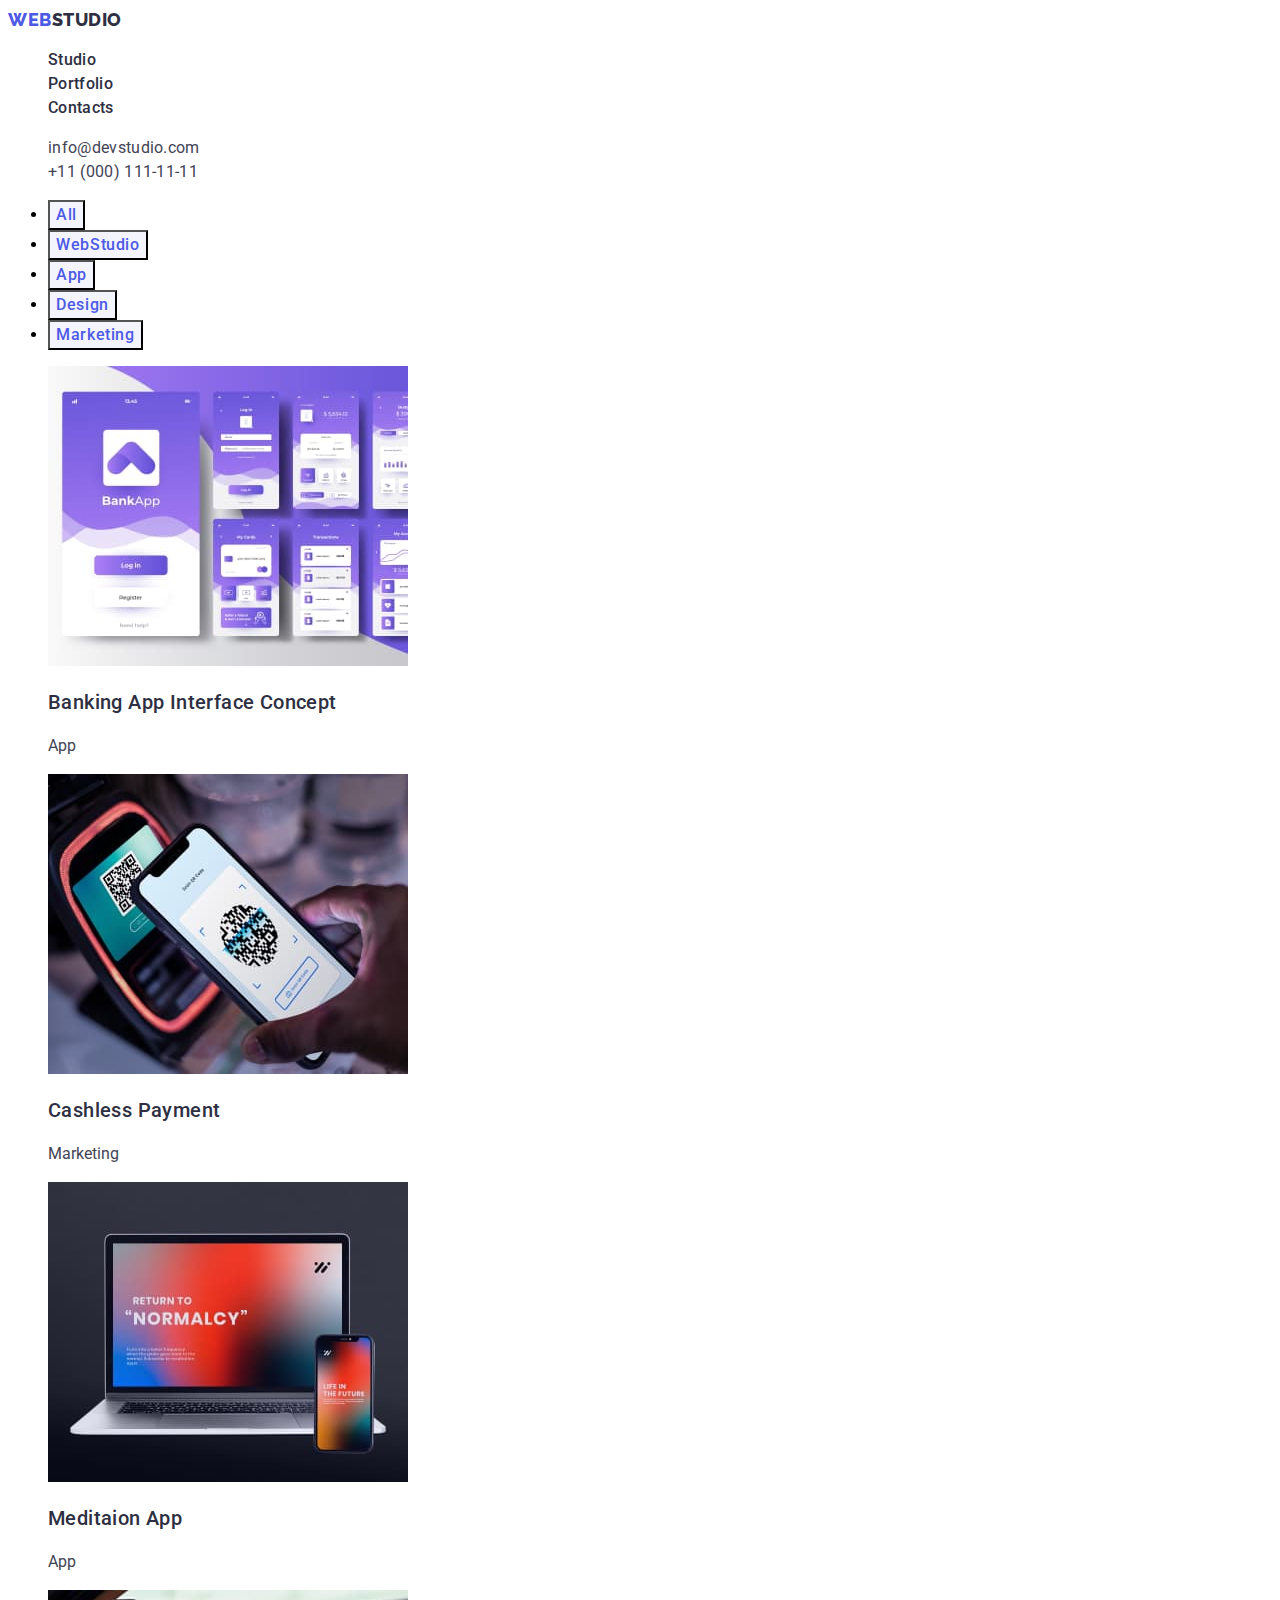
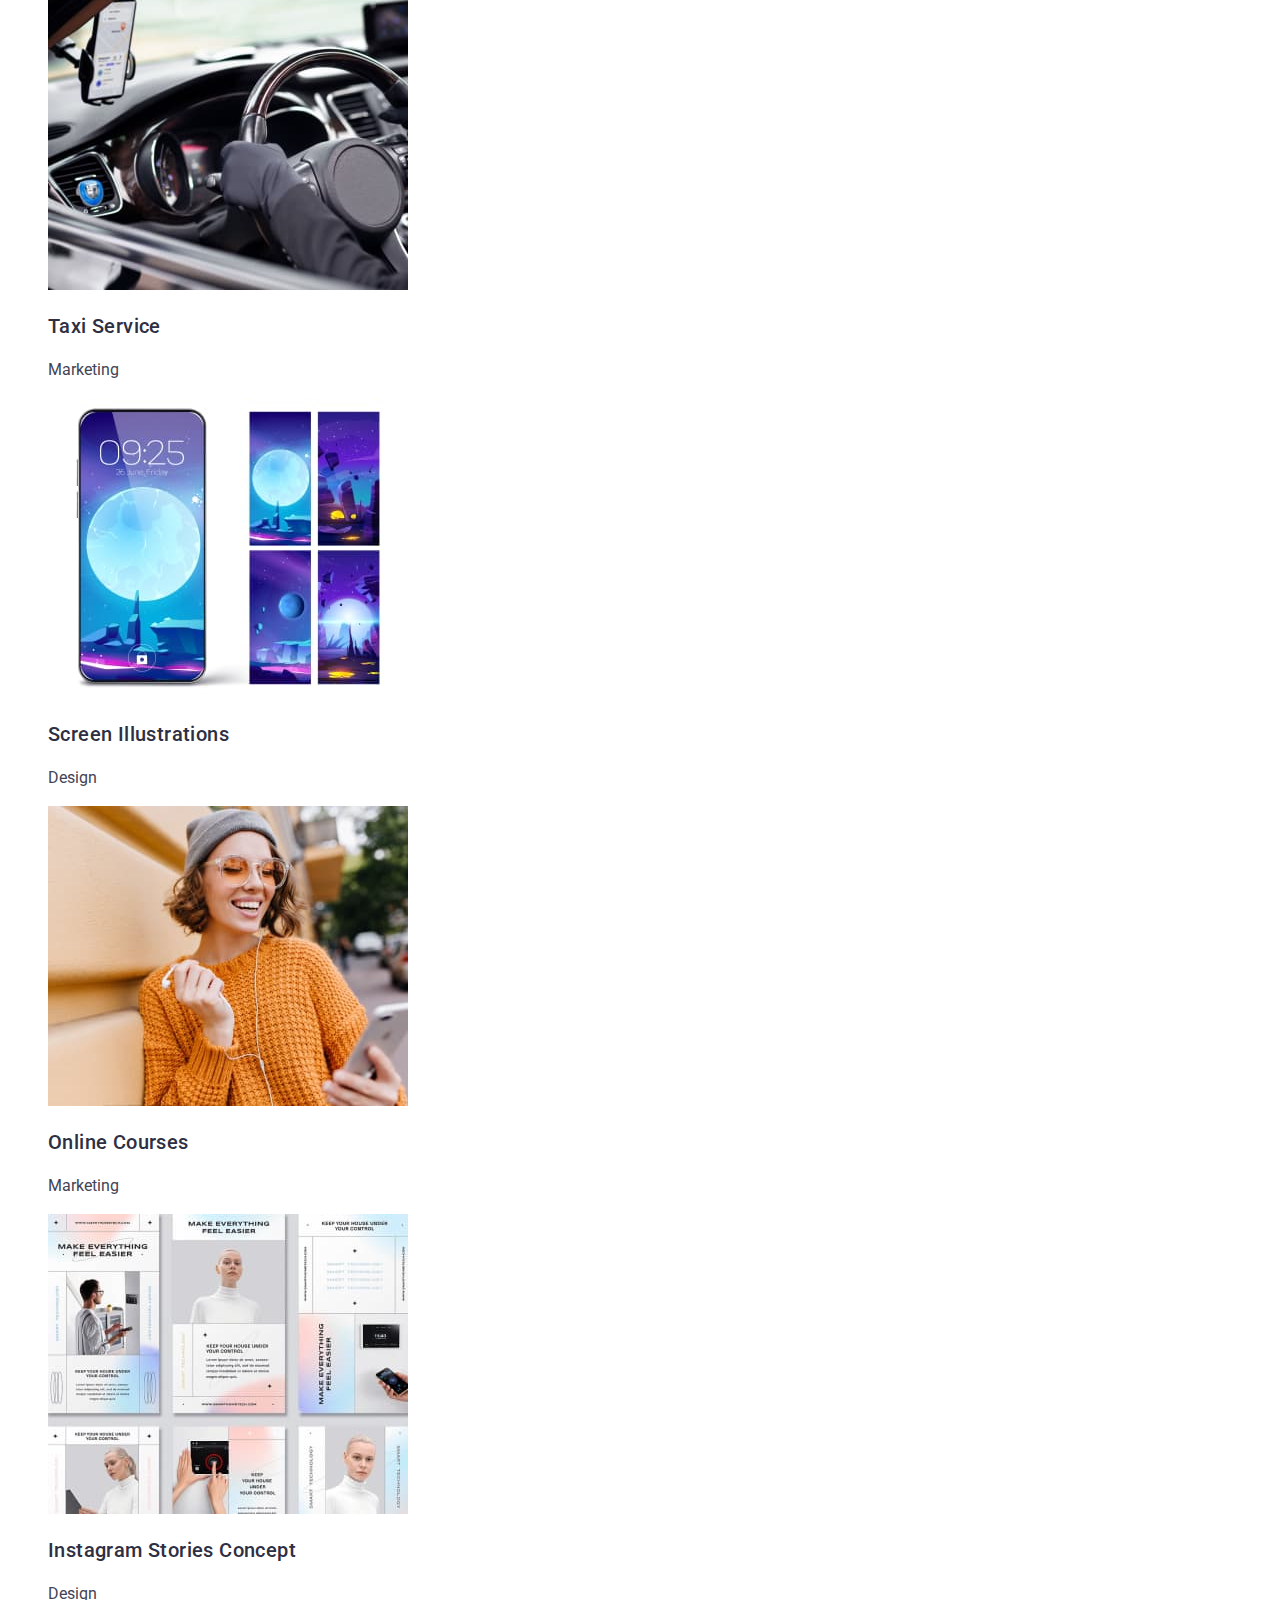
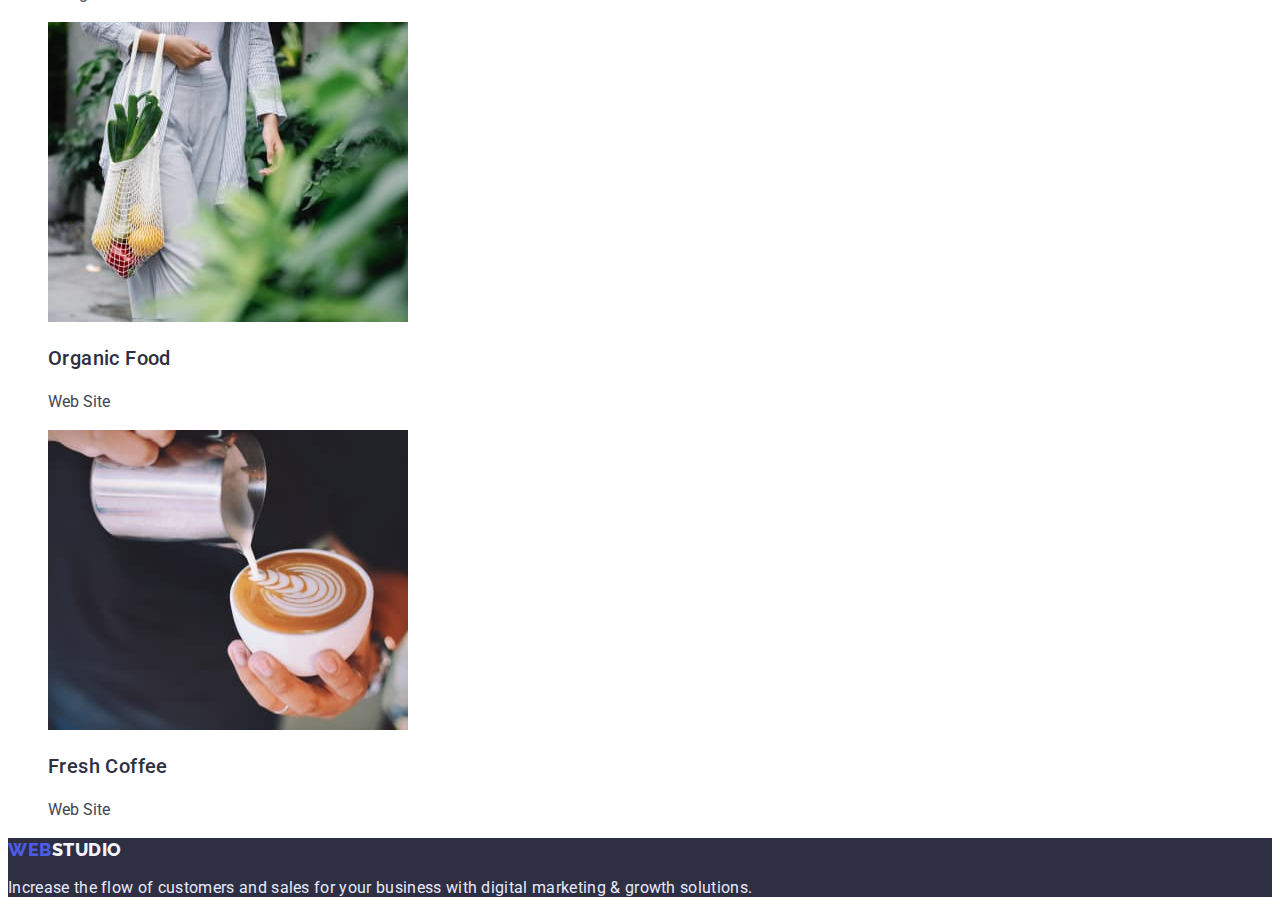
<file: portfolio.html>
<!DOCTYPE html>
<html lang="en">
  <head>
    <meta charset="UTF-8" />
    <meta http-equiv="X-UA-Compatible" content="IE=edge" />
    <meta name="viewport" content="width=device-width, initial-scale=1.0" />
    <title>Portfolio</title>
    <link rel="preconnect" href="https://fonts.googleapis.com" />
    <link rel="preconnect" href="https://fonts.gstatic.com" crossorigin />
    <link
      href="https://fonts.googleapis.com/css2?family=Raleway:wght@800&family=Roboto:wght@400;500;700;900&display=swap"
      rel="stylesheet"
    />
    <link rel="stylesheet" href="./styles/styles.css" />
  </head>
  <body>
    <header class="main-header">
      <!--header-->
      <nav class="main-navigation">
        <a class="logotype-header" href="./index.html"
          >WEB<span>STUDIO</span></a
        >
        <ul class="menu list">
          <li class="menu-item"><a class="menu-link" href="">Studio</a></li>
          <li class="menu-item">
            <a class="menu-link" href="./index.html">Portfolio</a>
          </li>
          <li class="menu-item"><a class="menu-link" href="">Contacts</a></li>
        </ul>
      </nav>
      <address>
        <ul class="menu-contact list">
          <li class="menu-contact-item list">
            <a class="contact-email list" href="mailto:info@devstudio.com"
              >info@devstudio.com
            </a>
          </li>
          <li class="menu-contact-item list">
            <a class="contact-phone list" href="tel:+110001111111"
              >+11 (000) 111-11-11
            </a>
          </li>
        </ul>
      </address>
    </header>
    <main>
      <!--hero section-->
      <section>
        <ul>
          <li><button class="nav-btn" type="button">All</button></li>
          <li><button class="nav-btn" type="button">WebStudio</button></li>
          <li><button class="nav-btn" type="button">App</button></li>
          <li><button class="nav-btn" type="button">Design</button></li>
          <li><button class="nav-btn" type="button">Marketing</button></li>
        </ul>
      </section>
      <!--Section--->
      <section>
        <h2 class="visually-hidden">Portfolio</h2>
        <ul class="list">
          <li>
            <img
              src="./images/images-portfolio/banking-app.jpg"
              alt="galary-1"
              width="360"
              height="300"
            />
            <h3 class="galary-header">Banking App Interface Concept</h3>
            <p class="galary-text">App</p>
          </li>
          <li>
            <img
              src="./images/images-portfolio/cashless-payment.jpg"
              alt="galary-2"
              width="360"
              height="300"
            />
            <h3 class="galary-header">Cashless Payment</h3>
            <p class="galary-text">Marketing</p>
          </li>
          <li>
            <img
              src="./images/images-portfolio/meditaion-app.jpg"
              alt="galary-3"
              width="360"
              height="300"
            />
            <h3 class="galary-header">Meditaion App</h3>
            <p class="galary-text">App</p>
          </li>
          <li>
            <img
              src="./images/images-portfolio/taxi-services.jpg"
              alt="galary-4"
              width="360"
              height="300"
            />
            <h3 class="galary-header">Taxi Service</h3>
            <p class="galary-text">Marketing</p>
          </li>
          <li>
            <img
              src="./images/images-portfolio/screen-illustration.jpg"
              alt="galary-5"
              width="360"
              height="300"
            />
            <h3 class="galary-header">Screen Illustrations</h3>
            <p class="galary-text">Design</p>
          </li>
          <li>
            <img
              src="./images/images-portfolio/online-courses.jpg"
              alt="galary-6"
              width="360"
              height="300"
            />
            <h3 class="galary-header">Online Courses</h3>
            <p class="galary-text">Marketing</p>
          </li>
          <li>
            <img
              src="./images/images-portfolio/instagram-stories.jpg"
              alt="galary-7"
              width="360"
              height="300"
            />
            <h3 class="galary-header">Instagram Stories Concept</h3>
            <p class="galary-text">Design</p>
          </li>
          <li>
            <img
              src="./images/images-portfolio/organic-food.jpg"
              alt="galary-8"
              width="360"
              height="300"
            />
            <h3 class="galary-header">Organic Food</h3>
            <p class="galary-text">Web Site</p>
          </li>
          <li>
            <img
              src="./images/images-portfolio/fresh-coffee.jpg"
              alt="galary-9"
              width="360"
              height="300"
            />
            <h3 class="galary-header">Fresh Coffee</h3>
            <p class="galary-text">Web Site</p>
          </li>
        </ul>
      </section>
    </main>
    <footer class="footer">
      <a class="logotype-footer" href="./index.html">WEB<span>STUDIO</span></a>
      <p class="footer-text">
        Increase the flow of customers and sales for your business with digital
        marketing & growth solutions.
      </p>
    </footer>
  </body>
</html>
</file>
<file: styles/styles.css>
:root{
    --primary-font:'Roboto',sans-serif;
    --secondary-font:'Raleway', sans-serif;
    --primary-text-color:#2E2F42;
    --secondary-text-color:#434455;
    --accent-color:#4D5AE5;
    --accent-color-portfolio:#404BBF;
    --main-white-color:#FFFFFF;
    --main-backgroud-color:#F4F4FD;
    --footer-logo-color:#E7E9FC;
 
}

.list {
    list-style: none;
}

.visually-hidden{
    position: absolute;
        width: 1px;
        height: 1px;
        margin: -1px;
        border: 0;
        padding: 0;
        white-space: nowrap;
        clip-path: inset(100%);
        clip: rect(0 0 0 0);
        overflow: hidden;
}

body{
    font-family: var(--primary-font);
}

/* WebStudio header */

.logotype-header{
    text-decoration: none;
    font-family: var(--secondary-font);
    font-weight: 800;
    font-size: 18px;
    line-height: 1.33;
    display: flex;
    align-items: center;
    letter-spacing: 0.03em;
    text-transform: uppercase;
    color: var(--accent-color);
}
.logotype-header span{
    color: var(--primary-text-color);
  
}

.menu-link {
        text-decoration: none;
        font-weight: 500;
        font-size: 16px;
        line-height: 1.5;
        letter-spacing: 0.02em;
        color: var(--primary-text-color);
}
.menu-link:hover,
.menu-link:focus {
    color: var(--accent-color);
}

.contact-email, .contact-phone {
    text-decoration: none;
    font-weight: 400;
    font-size: 16px;
    font-style: normal;
    line-height: 1.5;   
    letter-spacing: 0.02em;
    color: var(--secondary-text-color)
}

.contact-email:hover,
.contact-email:focus {
 color: var(--accent-color);
}

.contact-phone:hover,
.contact-phone:focus {
color: var(--accent-color);
}

/* Web Studio hero section */
.hero{
    background-color: var(--primary-text-color);
}

.hero-title {
    font-weight: 700;
    font-size: 56px;
    line-height: 1.07;
    text-align: left;
    letter-spacing: 0.02em;
    color: var(--main-white-color);
}


.modal-btn {
    text-decoration: none;
    font-family: inherit;
    cursor: pointer;
    font-weight: 500;
    font-size: 16px;
    line-height: 1.5;
    display: flex;
    align-items: center;
    letter-spacing: 0.04em;
    color: var(--main-white-color);
    background:var(--accent-color);
}

.modal-btn:hover,
.modal-btn:focus {
    background: var(--accent-color-portfolio);
    color: var(--main-white-color);
}

/* Portfolio hero section */
.nav-btn{
    text-decoration: none;
    font-family: inherit;
    cursor: pointer;
    font-weight: 500;
    font-size: 16px;
    line-height: 1.5;
    display: flex;
    align-items: center;
    text-align: center;
    letter-spacing: 0.04em;
    color: var(--accent-color);
    background:var(--main-backgroud-color);
}
.nav-btn:hover,
.nav-btn:focus {
    background-color: var(--accent-color-portfolio);
    color: var(--main-white-color);
}

/* Portfolio section */
.galary-header{
    text-decoration: none;
    font-weight: 500;
    font-size: 20px;
    line-height: 1.2;
    letter-spacing: 0.02em;
    color: var(--primary-text-color);
}

.galary-text{
    text-decoration: none;
    font-weight: 400;
    font-size: 16px;
    line-height: 1.5;
    color: var(--secondary-text-color);
}


/* Web Studio section 1 */

.goals-item-header {
    text-decoration: none;
    font-weight: 500;
    font-size: 20px;
    line-height: 1,2;
    letter-spacing: 0.02em;
    color: var(--primary-text-color);
}

.goals-item-text {
    font-size: 16px;
    line-height: 1,5;
    letter-spacing: 0.02em;
    color: var(--secondary-text-color);
}

.header-two {
    text-decoration: none;
    font-weight: 700;
    font-size: 36px;
    line-height: 1.1;
    text-align: left;
    letter-spacing: 0.02em;
    text-transform: capitalize;
    color: var(--primary-text-color);
}


/* section 3 */
.employee-card{
    background: var(--main-backgroud-color);
}

.employee-card-list {
    background:var(--main-white-color);
}


.employee-name {
    font-weight: 500;
    font-size: 20px;
    line-height: 1.5;
    text-align: left;
    letter-spacing: 0.02em;
    color: var(--primary-text-color);
}

.employee-position {
        font-size: 16px;
        line-height: 1.5;
        text-align: left;
        letter-spacing: 0.02em;
        color: var(--secondary-text-color);
}

/*  Web Studio and Portfolio footer */
.footer {
    background-color:var(--primary-text-color)
}

.footer-text{
    font-family: 'Roboto', sans-serif;
        font-weight: 400;
        font-size: 16px;
        line-height: 1,5;
        letter-spacing: 0.02em;
        color: var(--footer-logo-color);
}
.logotype-footer {
    text-decoration: none;
    font-family: var(--secondary-font);
    font-weight: 800;
    font-size: 18px;
    line-height: 1.33;
    display: flex;
    align-items: center;
    letter-spacing: 0.03em;
    text-transform: uppercase;
    color: var(--accent-color);
}

.logotype-footer span {
    color: var(--main-backgroud-color);

}
</file>
